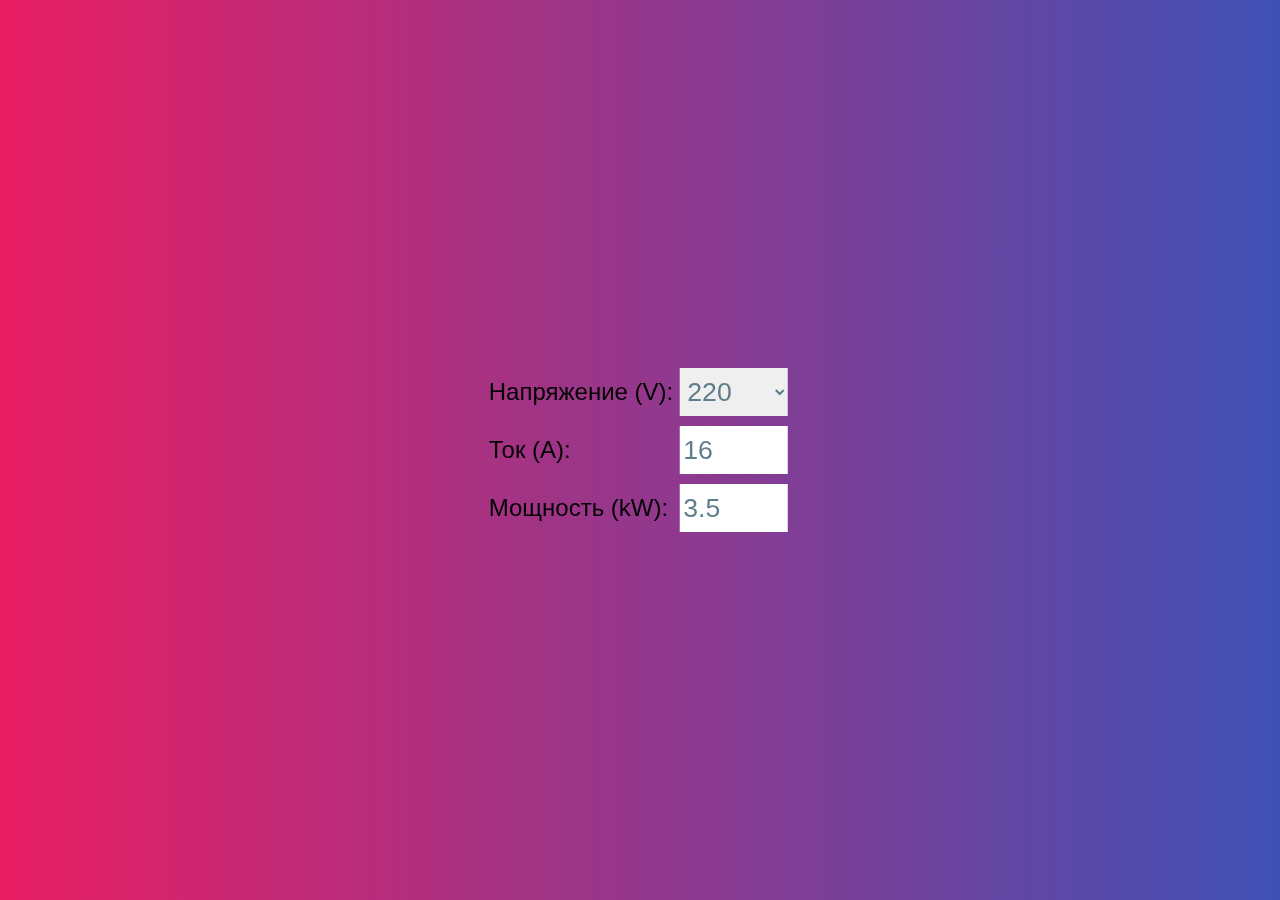
<file: pages/calculator_e/index.html>
<!doctype html>
<html lang="ru" manifest="/offline.manifest">

<head>
  <meta charset="utf-8">
  <meta name="viewport" content="width=device-width, initial-scale=1, shrink-to-fit=no">
  <title>Calculator</title>
  <link rel="stylesheet" href="css/style.css">
</head>

<body>
  <!-- <h1>Calculator</h1> -->
  <div class="bg"></div>
  <div class="main">
    <table>
      <tr>
        <td class="text">Напряжение (V):</td>
        <td>
          <select id="textSelect" class="text-select" name="v" onchange="selectedV()">
            <option selected value="220">220</option>
            <option value="380">380</option>
          </select>
        </td>
      </tr>
      <tr>
        <td class="text">Ток (A):</td>
        <td><input id="textViewA" class="text-view" type="text" value="16" onkeyup="setAmp()"></td>
      </tr>
      <tr>
        <td class="text">Мощность (kW):</td>
        <td><input id="textViewKw" class="text-view" type="text" value="3.5" onkeyup="setKw()"></td>
      </tr>
    </table>
  </div>
  <script src="js/script.js"></script>
</body>

</html>
</file>
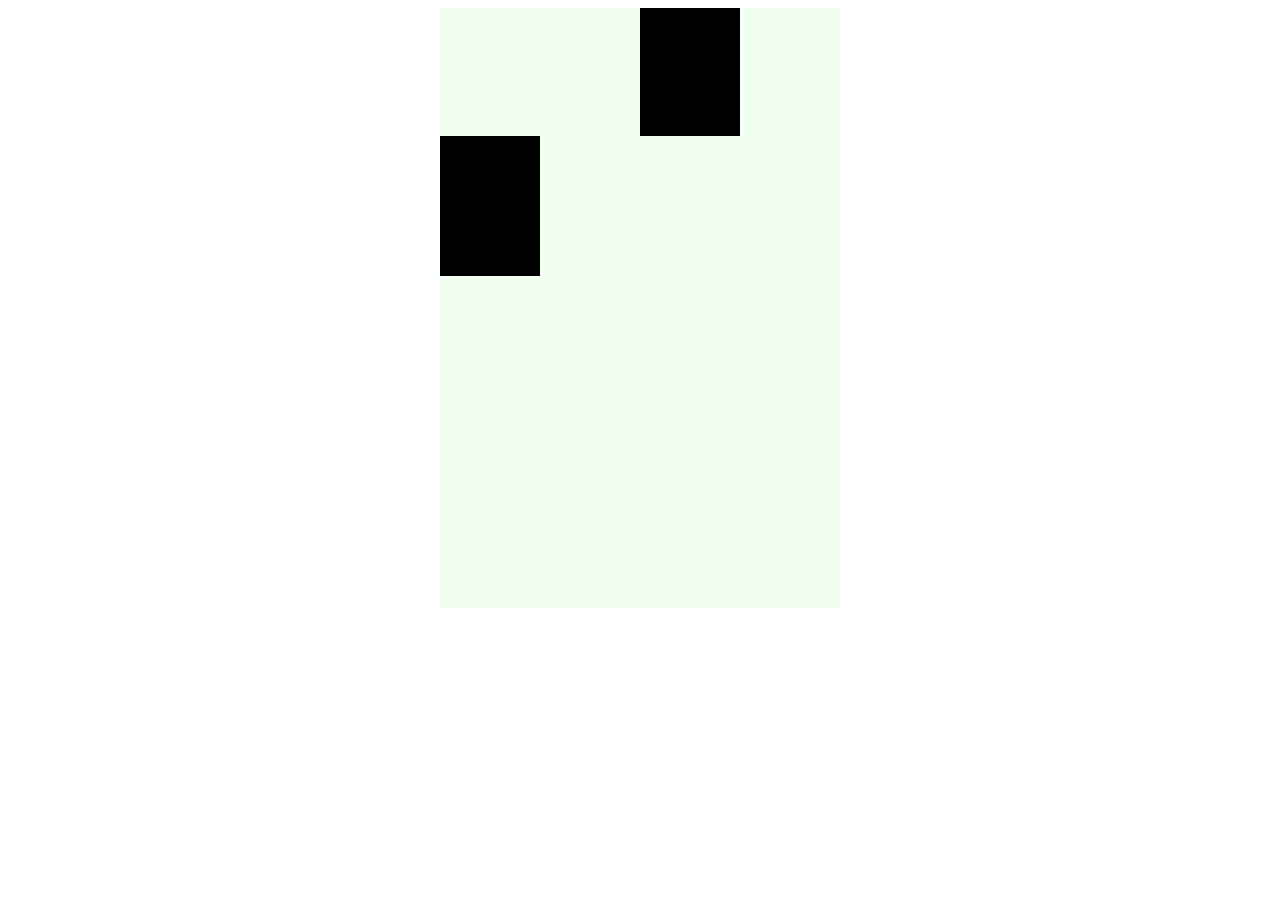
<file: pages/piano_tile/index.html>
<!DOCTYPE html>
<html lang="ru">

<head>
    <meta charset="UTF-8">
    <meta http-equiv="X-UA-Compatible" content="IE=edge">
    <meta name="viewport" content="width=device-width, initial-scale=1.0">
    <title>Document</title>
</head>

<body>
    <canvas id="canvas" style="margin: 0 auto; display: block; background: honeydew;"></canvas>
    <script>
        const canvas = document.getElementById("canvas");
        const context = canvas.getContext("2d");
        canvas.width = 400;
        canvas.height = 600;

        let update = setInterval(draw, 10);

        let x = 0;
        let y = 0;

        canvas.addEventListener("mousedown", function (e) {
            let clientX = e.clientX - canvas.offsetLeft;
            let clientY = e.clientY - canvas.offsetTop;
            // console.log(clientX, clientY);
            tiles.forEach(function (item, i, tiles) {
                // console.log(item.x, item.width);

                if (clientX > item.x && clientX < item.width && clientY > item.y && clientY < item.height) {
                    if (i === 0) {
                        if (!tiles[0].isPres) {
                            item.isPres = true;
                        } else {
                            clearInterval(update);
                            gameOver(0);
                        }
                    } else {
                        if (tiles[i - 1].isPres) {
                            item.isPres = true;
                        } else {
                            clearInterval(update);
                            gameOver(i - 1);
                        }
                    }
                }
            });
        });

        function tile(x = 0, y = 0) {
            this.x = x * 100;
            this.y = y * 140;
            this.width = this.x + 100;
            this.height = this.y + 140;
            this.isPres = false;
            this.spead = 4;
            this.i = 0;
            this.muve = function () {
                this.y += this.spead;
                this.height += this.spead;
                // this.i++;
                // if (this.i > 10) {
                //     this.spead++;
                //     this.i = 0;
                // }
            }
            this.gameOver = function () {
                this.y -= 140;
                this.height -= 140;
            }
        }

        let tiles = [];
        tiles.push(new tile(getRandomInt(0, 4), -1));

        function draw() {
            clear();

            if (tiles[tiles.length - 1].y === 0) {
                tiles.push(new tile(getRandomInt(0, 4), -1));
            }

            tiles.forEach(function (item, i, tiles) {
                if (item.isPres) {
                    context.fillStyle = "grey";
                } else {
                    context.fillStyle = "black";
                }
                context.fillRect(item.x, item.y, 100, 140);
                item.muve();
            });

            if (tiles[0].y > canvas.height) {
                if (tiles[0].isPres) {
                    tiles[0] = null;
                    tiles.shift();
                } else {
                    clearInterval(update);
                    gameOver(0);
                }
            }
        }

        function gameOver(tile) {
            clear();

            tiles.forEach(function (item, i, tiles) {
                if (tile === 0) {
                    item.gameOver();
                }
                if (item.isPres) {
                    context.fillStyle = "grey";
                } else {
                    context.fillStyle = "black";
                }
                if (i === tile) {
                    context.fillStyle = "red";
                }
                context.fillRect(item.x, item.y, 100, 140);
                item.muve();
            });

        }

        function getRandomInt(min, max) {
            min = Math.ceil(min);
            max = Math.floor(max);
            return Math.floor(Math.random() * (max - min)) + min; //Максимум не включается, минимум включается
        }


        function clear() {
            context.clearRect(0, 0, canvas.width, canvas.height);
        }
    </script>
</body>

</html>
</file>
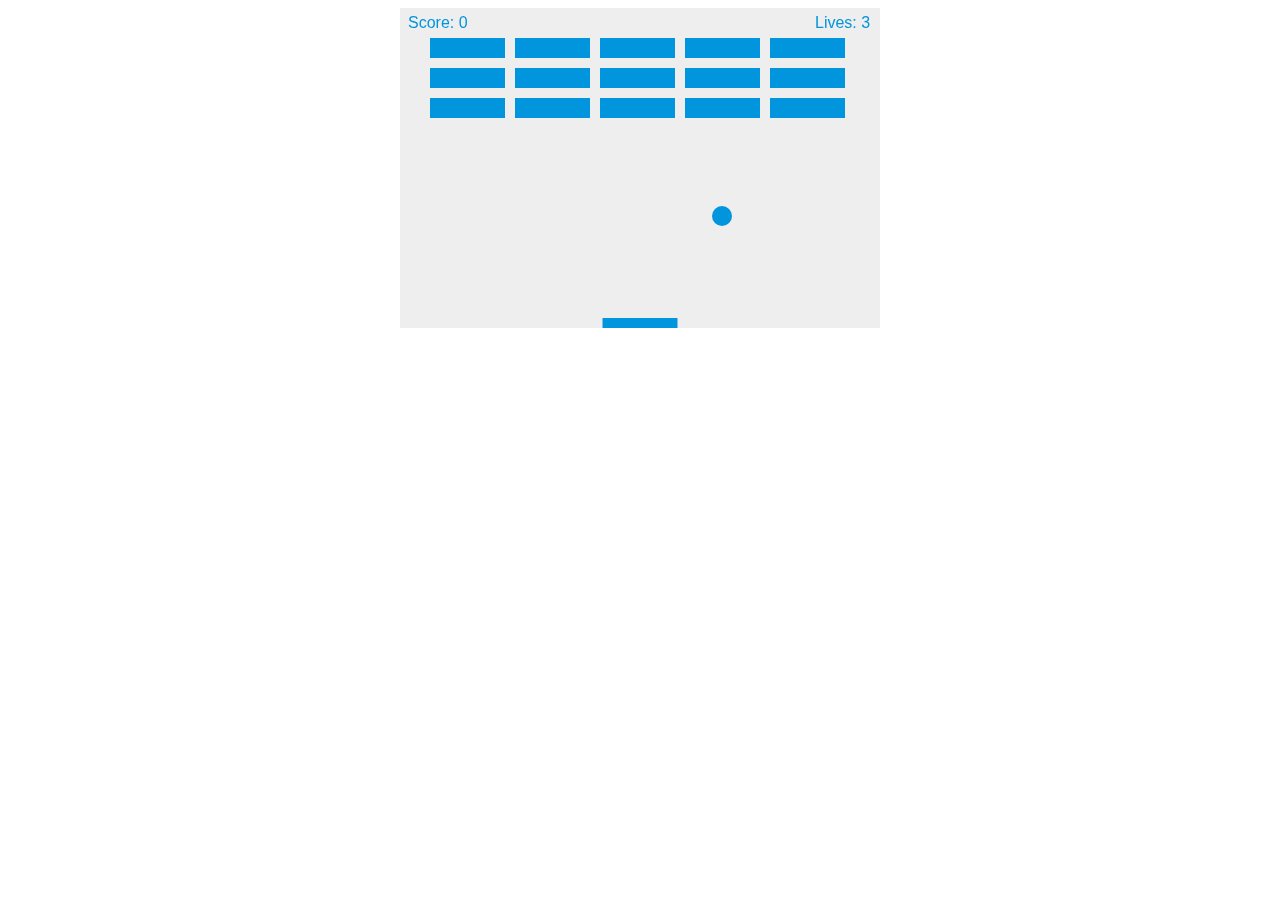
<file: pages/pong/index.html>
<!DOCTYPE html>
<html lang="en">

<head>
    <meta charset="UTF-8">
    <meta http-equiv="X-UA-Compatible" content="IE=edge">
    <meta name="viewport" content="width=device-width, initial-scale=1.0">
    <title>Document</title>
    <style>
        canvas {
            display: block;
            margin: 0 auto;
            background: #eee;
        }
    </style>
</head>

<body>
    <canvas id="myCanvas" width="480" height="320"></canvas>
    <script>
        var canvas = document.getElementById("myCanvas");
        var ctx = canvas.getContext("2d");
        var ballRadius = 10;
        var x = canvas.width / 2;
        var y = canvas.height - 30;
        var dx = 2;
        var dy = -2;
        var paddleHeight = 10;
        var paddleWidth = 75;
        var paddleX = (canvas.width - paddleWidth) / 2;
        var rightPressed = false;
        var leftPressed = false;
        var brickRowCount = 5;
        var brickColumnCount = 3;
        var brickWidth = 75;
        var brickHeight = 20;
        var brickPadding = 10;
        var brickOffsetTop = 30;
        var brickOffsetLeft = 30;
        var score = 0;
        var lives = 3;

        var bricks = [];
        for (var c = 0; c < brickColumnCount; c++) {
            bricks[c] = [];
            for (var r = 0; r < brickRowCount; r++) {
                bricks[c][r] = { x: 0, y: 0, status: 1 };
            }
        }

        document.addEventListener("keydown", keyDownHandler, false);
        document.addEventListener("keyup", keyUpHandler, false);
        document.addEventListener("mousemove", mouseMoveHandler, false);

        function keyDownHandler(e) {
            if (e.key == "Right" || e.key == "ArrowRight") {
                rightPressed = true;
            }
            else if (e.key == "Left" || e.key == "ArrowLeft") {
                leftPressed = true;
            }
        }

        function keyUpHandler(e) {
            if (e.key == "Right" || e.key == "ArrowRight") {
                rightPressed = false;
            }
            else if (e.key == "Left" || e.key == "ArrowLeft") {
                leftPressed = false;
            }
        }

        function mouseMoveHandler(e) {
            var relativeX = e.clientX - canvas.offsetLeft;
            if (relativeX > 0 && relativeX < canvas.width) {
                paddleX = relativeX - paddleWidth / 2;
            }
        }
        function collisionDetection() {
            for (var c = 0; c < brickColumnCount; c++) {
                for (var r = 0; r < brickRowCount; r++) {
                    var b = bricks[c][r];
                    if (b.status == 1) {
                        if (x > b.x && x < b.x + brickWidth && y > b.y && y < b.y + brickHeight) {
                            dy = -dy;
                            b.status = 0;
                            score++;
                            if (score == brickRowCount * brickColumnCount) {
                                alert("YOU WIN, CONGRATS!");
                                document.location.reload();
                            }
                        }
                    }
                }
            }
        }

        function drawBall() {
            ctx.beginPath();
            ctx.arc(x, y, ballRadius, 0, Math.PI * 2);
            ctx.fillStyle = "#0095DD";
            ctx.fill();
            ctx.closePath();
        }
        function drawPaddle() {
            ctx.beginPath();
            ctx.rect(paddleX, canvas.height - paddleHeight, paddleWidth, paddleHeight);
            ctx.fillStyle = "#0095DD";
            ctx.fill();
            ctx.closePath();
        }
        function drawBricks() {
            for (var c = 0; c < brickColumnCount; c++) {
                for (var r = 0; r < brickRowCount; r++) {
                    if (bricks[c][r].status == 1) {
                        var brickX = (r * (brickWidth + brickPadding)) + brickOffsetLeft;
                        var brickY = (c * (brickHeight + brickPadding)) + brickOffsetTop;
                        bricks[c][r].x = brickX;
                        bricks[c][r].y = brickY;
                        ctx.beginPath();
                        ctx.rect(brickX, brickY, brickWidth, brickHeight);
                        ctx.fillStyle = "#0095DD";
                        ctx.fill();
                        ctx.closePath();
                    }
                }
            }
        }
        function drawScore() {
            ctx.font = "16px Arial";
            ctx.fillStyle = "#0095DD";
            ctx.fillText("Score: " + score, 8, 20);
        }
        function drawLives() {
            ctx.font = "16px Arial";
            ctx.fillStyle = "#0095DD";
            ctx.fillText("Lives: " + lives, canvas.width - 65, 20);
        }

        function draw() {
            ctx.clearRect(0, 0, canvas.width, canvas.height);
            drawBricks();
            drawBall();
            drawPaddle();
            drawScore();
            drawLives();
            collisionDetection();

            if (x + dx > canvas.width - ballRadius || x + dx < ballRadius) {
                dx = -dx;
            }
            if (y + dy < ballRadius) {
                dy = -dy;
            }
            else if (y + dy > canvas.height - ballRadius) {
                if (x > paddleX && x < paddleX + paddleWidth) {
                    dy = -dy;
                }
                else {
                    lives--;
                    if (!lives) {
                        alert("GAME OVER");
                        document.location.reload();
                    }
                    else {
                        x = canvas.width / 2;
                        y = canvas.height - 30;
                        dx = 3;
                        dy = -3;
                        paddleX = (canvas.width - paddleWidth) / 2;
                    }
                }
            }

            if (rightPressed && paddleX < canvas.width - paddleWidth) {
                paddleX += 7;
            }
            else if (leftPressed && paddleX > 0) {
                paddleX -= 7;
            }

            x += dx;
            y += dy;
            requestAnimationFrame(draw);
        }

        draw();
    </script>
</body>

</html>
</file>
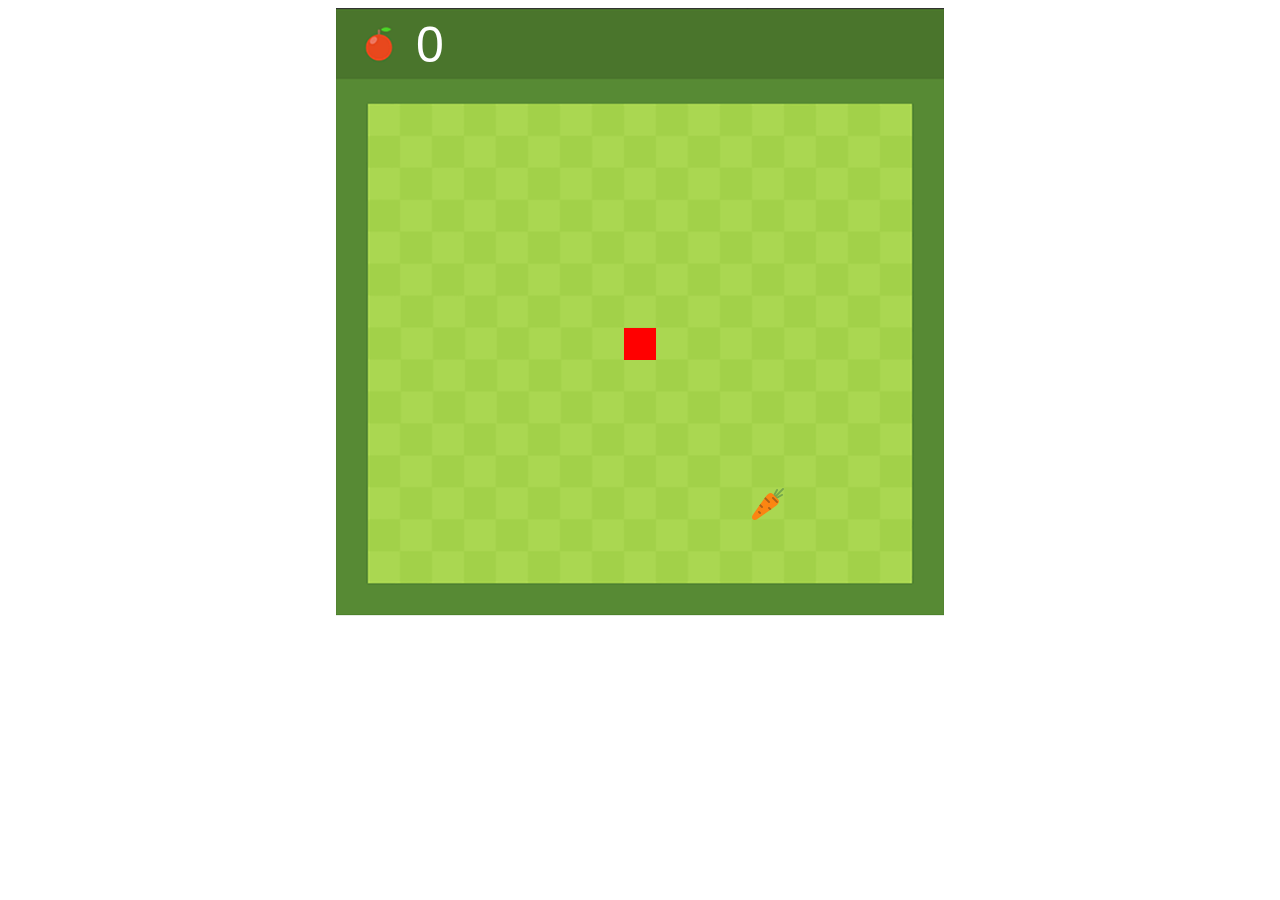
<file: pages/snake/index.html>
<!DOCTYPE html>
<html lang="ru">

<head>
    <meta charset="UTF-8">
    <meta name="viewport" content="width=device-width, initial-scale=1.0">
    <meta http-equiv="X-UA-Compatible" content="IE=edge">
    <title>Document</title>
    <link rel="stylesheet" href="css/style.css">
</head>

<body>
    <canvas id="game" width="608" height="608"></canvas>
    <script src="js/script.js"></script>
</body>

</html>
</file>
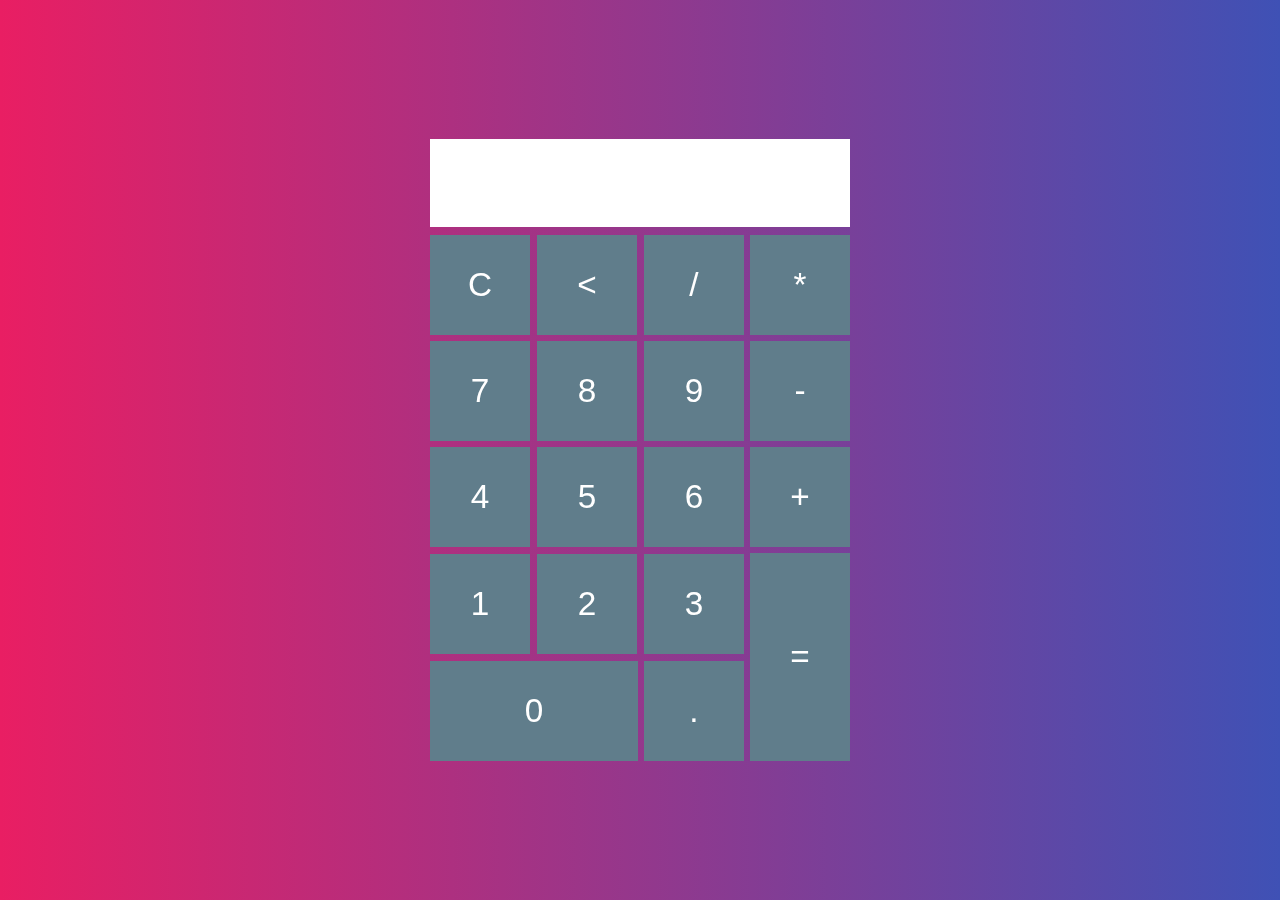
<file: pages/сalculator/index.html>
<!doctype html>
<html lang="ru">

<head>
  <meta charset="utf-8">
  <meta name="viewport" content="width=device-width, initial-scale=1, shrink-to-fit=no">
  <title>Calculator</title>
  <link rel="stylesheet" href="css/style.css">
</head>

<body>
  <!-- <h1>Calculator</h1> -->
  <div class="bg"></div>
  <div class="main">
    <div class="from">
      <input type="text" class="textview" id="textview">
    </div>
    <table>
      <tr>
        <td><input class="button" type="button" value="C" onclick="clean()"></td>
        <td><input class="button" type="button" value="<" onclick="back()"></td>
        <td><input class="button" type="button" value="/" onclick="insert('/')"></td>
        <td><input class="button" type="button" value="*" onclick="insert('*')"></td>
      </tr>
      <tr>
        <td><input class="button" type="button" value="7" onclick="insert(7)"></td>
        <td><input class="button" type="button" value="8" onclick="insert(8)"></td>
        <td><input class="button" type="button" value="9" onclick="insert(9)"></td>
        <td><input class="button" type="button" value="-" onclick="insert('-')"></td>
      </tr>
      <tr>
        <td><input class="button" type="button" value="4" onclick="insert(4)"></td>
        <td><input class="button" type="button" value="5" onclick="insert(5)"></td>
        <td><input class="button" type="button" value="6" onclick="insert(6)"></td>
        <td><input class="button" type="button" value="+" onclick="insert('+')"></td>
      </tr>
      <tr>
        <td><input class="button" type="button" value="1" onclick="insert(1)"></td>
        <td><input class="button" type="button" value="2" onclick="insert(2)"></td>
        <td><input class="button" type="button" value="3" onclick="insert(3)"></td>
        <td rowspan="5"><input class="button" style="height: 208px;" type="button" value="=" onclick="equal()"></td>
      </tr>
      <tr>
        <td colspan="2"><input class="button" style="width: 208px;" type="button" value="0" onclick="insert(0)"></td>
        <td><input class="button" type="button" value="." onclick="insert('.')"></td>
      </tr>
    </table>
  </div>
  <script src="js/script.js"></script>
</body>

</html>
</file>
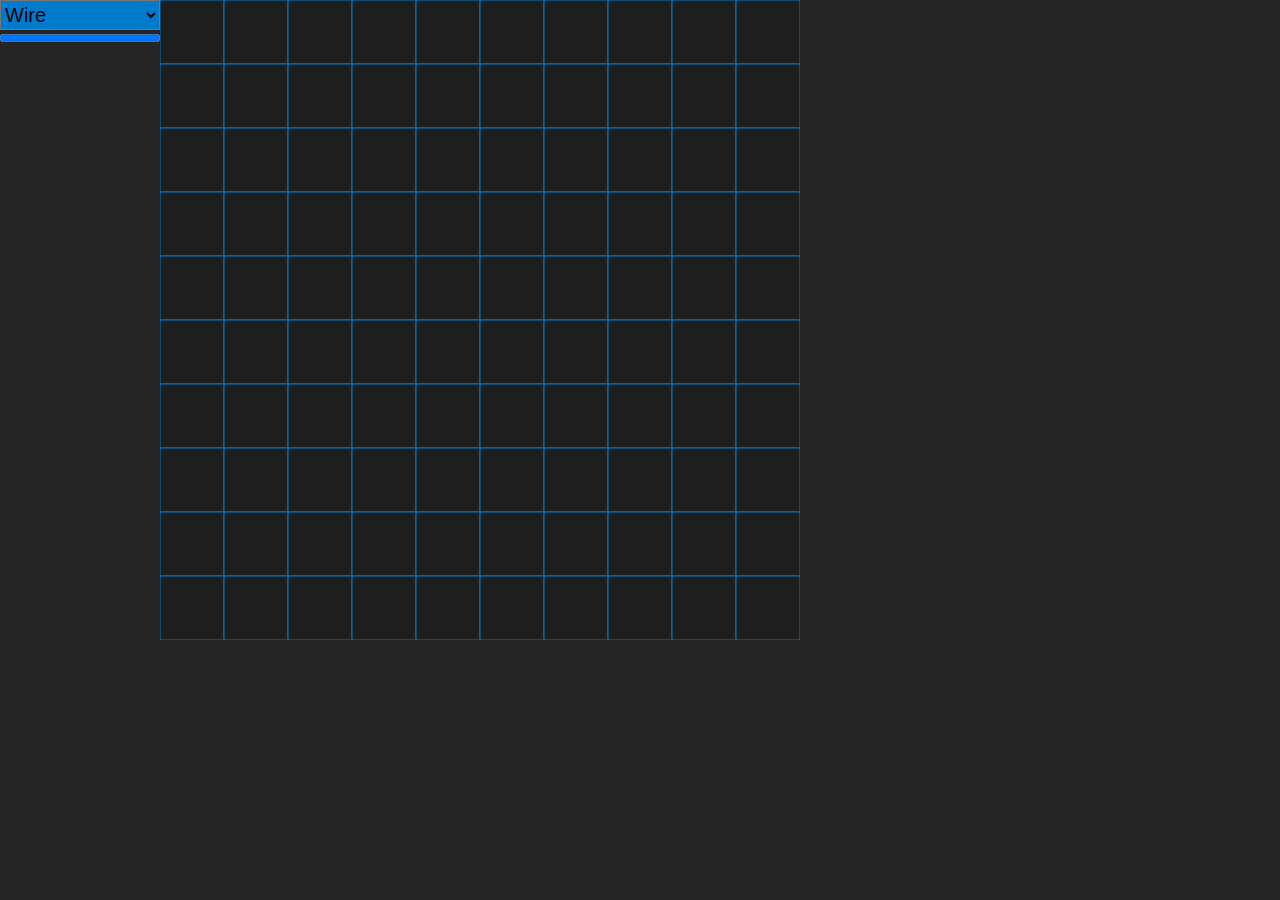
<file: pages/wire/wire.html>
<!DOCTYPE html>
<html lang="en">

<head>
    <meta charset="UTF-8">
    <meta http-equiv="X-UA-Compatible" content="IE=edge">
    <meta name="viewport" content="width=device-width, initial-scale=1.0">
    <title>Wire</title>
    <link rel="stylesheet" href="Resource/css/style.css">
</head>

<body>
    <div class="conteiner">
        <div class="box-1">
            <select onchange="settype(event)" class="dropdown">
                <option value="1">Wire</option>
                <option value="2">Button</option>
                <option value="3">Lamp</option>
            </select>
            <progress id="progress" value="0" max="100"></progress>
        </div>
        <div class="box-2">
            <canvas id="canvas"></canvas>
        </div>
        <div class="box-1">
        </div>
    </div>
    <script src="Resource/js/ImageLoader.js"></script>
    <script src="Resource/js/Tile.js"></script>
    <script src="Resource/js/TileMap.js"></script>
    <script src="Resource/js/main.js"></script>
</body>

</html>
</file>
<file: pages/calculator_e/css/style.css>
* {
  margin: 0;
  padding: 0;
  font-family: "Arial";
}

.button {
  width: 100px;
  height: 100px;
  font-size: 25pt;
  margin: 2px;
  cursor: pointer;
  /* background-color: #4CAF50; */
  background-color: #607D8B;
  border: none;
  color: white;
}

.button:active {
  background-color: #4CAF50;
  outline-color: ;
}

.text-view {
  width: 100px;
  height: 40px;
  margin: 4px;
  padding: 4px;
  font-size: 20pt;
  border: none;
  color: #607D8B;
}
.text-select {
  width: 108px;
  height: 48px;
  margin: 4px;
  padding: 4px;
  font-size: 20pt;
  border: none;
  color: #607D8B;
}
.text {
  font-size: 18pt;
}

.main {
  position: absolute;
  top: 50%;
  left: 50%;
  transform: translateX(-50%) translateY(-50%);
}

.bg {
  background: linear-gradient(to right, #E91E63, #3F51B5);
  position: fixed;
  top: 0;
  left: 0;
  width: 100%;
  height: 100%;
}
</file>
<file: pages/snake/css/style.css>
canvas {
    display: block;
    margin: 0 auto;
}
</file>
<file: pages/сalculator/css/style.css>
* {
  margin: 0;
  padding: 0;
}

.button {
  width: 100px;
  height: 100px;
  font-size: 25pt;
  margin: 2px;
  cursor: pointer;
  /* background-color: #4CAF50; */
  background-color: #607D8B;
  border: none;
  color: white;
}

.button:active {
  background-color: #4CAF50;
  outline-color: ;
}

.textview {
  width: 412px;
  height: 80px;
  margin: 4px;
  padding: 4px;
  font-size: 40pt;
  border: none;
  color: #607D8B;
}

.main {
  position: absolute;
  top: 50%;
  left: 50%;
  transform: translateX(-50%) translateY(-50%);
}

.bg {
  background: linear-gradient(to right, #E91E63, #3F51B5);
  position: fixed;
  top: 0;
  left: 0;
  width: 100%;
  height: 100%;
}
</file>
<file: pages/wire/Resource/css/style.css>
* {
    margin: 0;
    padding: 0;
}
body{
    background-color: rgb(37, 37, 38);
    /* background-color: rgb(30, 30, 30); */

    /* background-color: rgb(0, 122, 204); */

}
/* .conteiner div {
    padding: 10px;
    border: 1px solid silver;
} */

.conteiner {
    display: flex;
    /* flex-direction: row; */
    background-color: rgb(30, 30, 30);
    background-color: rgb(37, 37, 38);


}

.box-1{
    /* flex: 1; */
    display: flex;
    flex-direction: column;
    /* background-color: blueviolet; */
    background-color: rgb(51, 51, 51);
    background-color: rgb(37, 37, 38);


    /* justify-content: center; */
}
.btn {
    font-size: 20px;
    width: 140px;
    height: 30px;
}
.dropdown {
    font-size: 20px;
    width: 160px;
    height: 30px;
    background-color: rgb(0, 122, 204);
}
</file>
